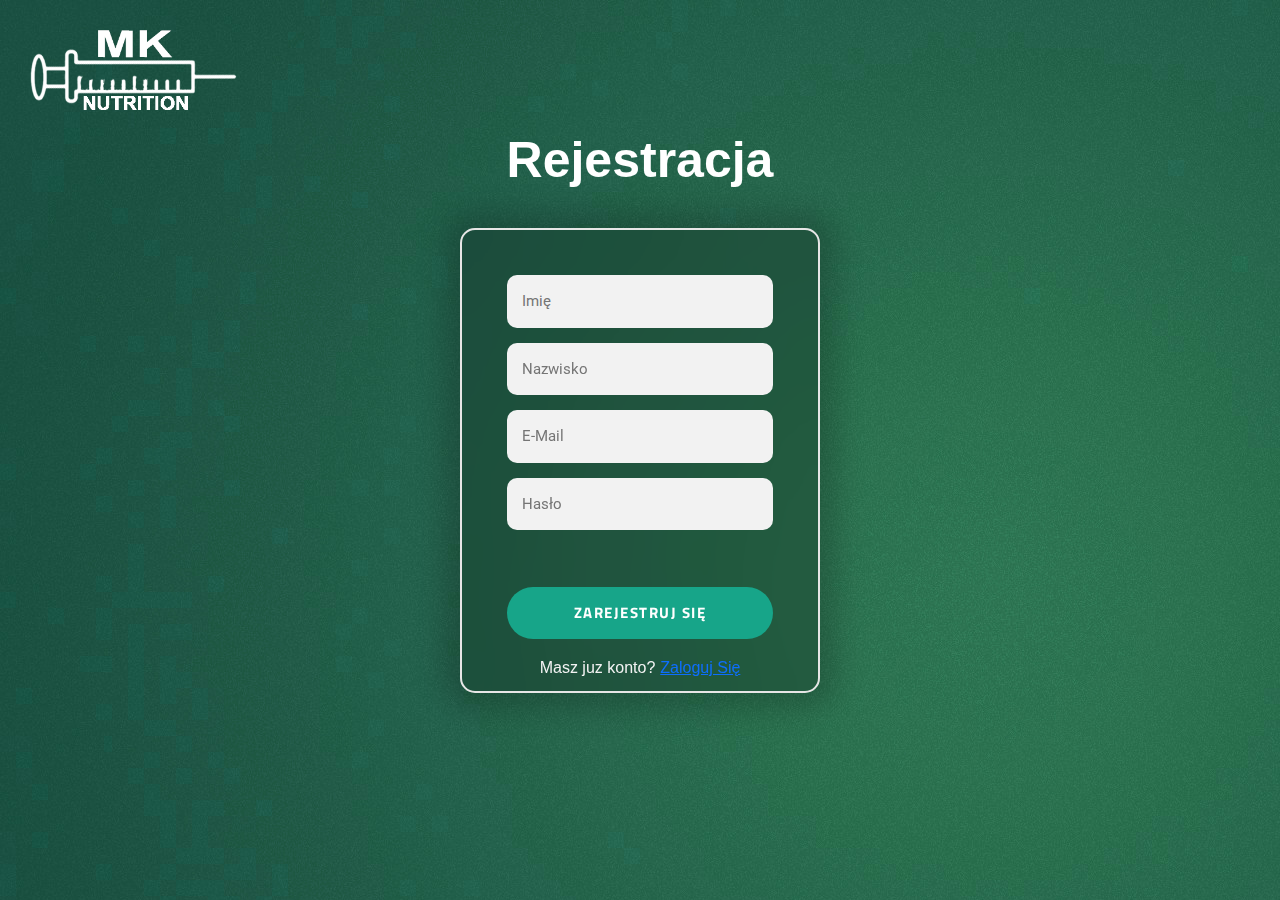
<file: rejestracja.html>
<!DOCTYPE html>
<html lang="pl">
<head>
    <meta charset="utf-8">
	<title>Logowanie - MKNutrition</title>
	
	<meta http-equiv="X-Ua-Compatible" content="IE=edge">
	<meta name="viewport" content="width=device-width, initial-scale=1, shrink-to-fit=no">

    <link rel="stylesheet" href="bootstrap.min.css">
    <link rel="stylesheet" type="text/css" href="login.css" />
    <link rel="stylesheet" href="https://cdnjs.cloudflare.com/ajax/libs/font-awesome/4.7.0/css/font-awesome.min.css" />
    <link href="https://fonts.googleapis.com/css?family=Titillium+Web:400,300,600" rel="stylesheet" type="text/css"/>
    <link rel="stylesheet" href="https://use.fontawesome.com/releases/v5.15.1/css/all.css" integrity="sha384-vp86vTRFVJgpjF9jiIGPEEqYqlDwgyBgEF109VFjmqGmIY/Y4HV4d3Gp2irVfcrp" crossorigin="anonymous">
    <link rel="stylesheet" href="https://use.fontawesome.com/releases/v5.15.1/css/all.css" integrity="sha384-vp86vTRFVJgpjF9jiIGPEEqYqlDwgyBgEF109VFjmqGmIY/Y4HV4d3Gp2irVfcrp" crossorigin="anonymous">
    <link rel="icon" type="image/x-icon" href="/images/favicon.png">

    </head>

    <body>
      <a href="index.php"><img src="images/logo2.png" alt="Logo"></a>
      <h1>Rejestracja</h1>
      <div class="frame-register">
          <div class="form-register">
              <form method="POST" action="register.php">
                <input type="text" placeholder="Imię" id="imie" name="imie" required/>
                <input type="text" placeholder="Nazwisko" id="nazwisko" name="nazwisko" required/>
                <input type="text" placeholder="E-Mail" id="email" name="email" required/>
                <input type="password" id="password" name="password" placeholder="Hasło" required/>
                <i class="fas fa-eye" onclick="show()"></i> 
                <button type="submit" onclick="window.location.href='logowanie.htmls'" name="wyslij_rej" id="wyslij_rej">ZAREJESTRUJ SIĘ</button>
              </form>
              <div class="back-to-login">Masz juz konto?<a href="logowanie.php">Zaloguj Się</a></div>
          </div>
      </div>
    </body>
    <script>
      function show() {
        var password = document.getElementById("password");
        var icon = document.querySelector(".fas");

        if (password.type === "password") {
          password.type = "text";
        } else {
          password.type = "password";
        }
      }
    </script>
  </html>
</html>
</file>
<file: login.css>
@import url(https://fonts.googleapis.com/css?family=Roboto:300);

body
{
    font-family: Trebuchet MS, sans-serif;
    width: 100%;
    min-height: 600px;
    background-image: url(images/tlo-logowanie.jpg);
    margin: 0;
}

h1
{
    font-size: 50px;
    margin-left: auto;
    margin-right: auto;
    font-weight: bold;
    color: #ffffff;
    text-align: center;
    padding-bottom: 30px;
    padding-top: 50px;
}

.frame-login
{
    width: 360px;
    margin: auto;
}

.form-login
{
    position: relative;
    height: 380px;
    z-index: 1;
    background: rgba(0, 0, 0, 0.2);
    max-width: 360px;
    margin: 0 auto;
    padding: 45px;
    text-align: center;
    border-radius: 15px;
    border: 2px #e7e6e6 solid;
    box-shadow: 0px 0px 30px 15px rgba(0, 0, 0, 0.2);
    backdrop-filter: blur(20px);
}

.form-login input 
{
    font-family: FontAwesome, "Roboto", sans-serif;
    outline: 0;
    background: #f2f2f2;
    width: 100%;
    border: 0;
    margin: 0 0 15px;
    padding: 15px;
    box-sizing: border-box;
    font-size: 15px;
    border-radius:10px;
}
.form-login button 
{
    font-family: "Titillium Web", sans-serif;
    font-size: 15px;
    font-weight: bold;
    letter-spacing: .1em;
    outline: 0;
    background: #17a589;
    width: 100%;
    border: 0;
    border-radius: 30px;
    margin: 7px;
    padding: 15px;
    color: #FFFFFF;
    transition: all 0.3 ease;
    cursor: pointer;
    transition: all 0.2s;
    margin-left: auto;
    margin-right: auto;
}

.form-login button:hover,.form button:focus 
{
    background: #148f77;
    box-shadow: 0 5px 10px rgba(0, 0, 0, 0.2);
    transform: translateY(-4px);
}
.form-login button:active 
{
    transform: translateY(2px);
    box-shadow: 0 2.5px 5px rgba(0, 0, 0, 0.2);
}

img
{
    height: 80px;
    position: relative;
    top: 30px;
    left: 30px;
}





/*rejestracja*/

.frame-register
{
    width: 360px;
    margin: auto;
}

.form-register
{
    position: relative;
    height: 465px;
    z-index: 1;
    background: rgba(0, 0, 0, 0.2);
    max-width: 360px;
    margin: 0 auto;
    padding: 45px;
    text-align: center;
    border-radius: 15px;
    border: 2px #e7e6e6 solid;
    box-shadow: 0px 0px 30px 15px rgba(0, 0, 0, 0.2);
    backdrop-filter: blur(20px);
}

.form-register input 
{
    font-family: FontAwesome, "Roboto", sans-serif;
    outline: 0;
    background: #f2f2f2;
    width: 100%;
    border: 0;
    margin: 0 0 15px;
    padding: 15px;
    box-sizing: border-box;
    font-size: 15px;
    border-radius:10px;
}
.form-register button 
{
    font-family: "Titillium Web", sans-serif;
    font-size: 15px;
    font-weight: bold;
    letter-spacing: .1em;
    outline: 0;
    background: #17a589;
    width: 100%;
    border: 0;
    border-radius: 30px;
    margin: 7px;
    padding: 15px;
    color: #FFFFFF;
    transition: all 0.3 ease;
    cursor: pointer;
    transition: all 0.2s;
    margin-left: auto;
    margin-right: auto;
}

.form-register button:hover,.form button:focus 
{
    background: #148f77;
    box-shadow: 0 5px 10px rgba(0, 0, 0, 0.2);
    transform: translateY(-4px);
}
.form-register button:active 
{
    transform: translateY(2px);
    box-shadow: 0 2.5px 5px rgba(0, 0, 0, 0.2);
}

.back-to-login
{
    margin: 5px;
    margin-top: 10px;
    color:#F2f2f2
}

.back-to-login a
{
    margin-left: 5px;
}

i
{
    font-size: 23px;
    position: relative;
    left: 100px;
    top: -52px;
    color: #8f8d8d;
    cursor: pointer;
}

.pop-up{
    width: 300px;
    height: 70px;
    left: 50%;
    top: 600px;
    transform: translateX(-50%);
    z-index: 100;
    position: fixed;
    text-align: center;
    border-radius: 20px;
    display: flex;
    align-items: center;
    justify-content: center;
    font-family: "Titillium Web", sans-serif;
    font-size: 15px;
    font-weight: bold;
    letter-spacing: .1em;
    outline: 0;
    background-color: #17a589;
    border: 0;
    border-radius: 30px;
    color: white;
}
</file>
